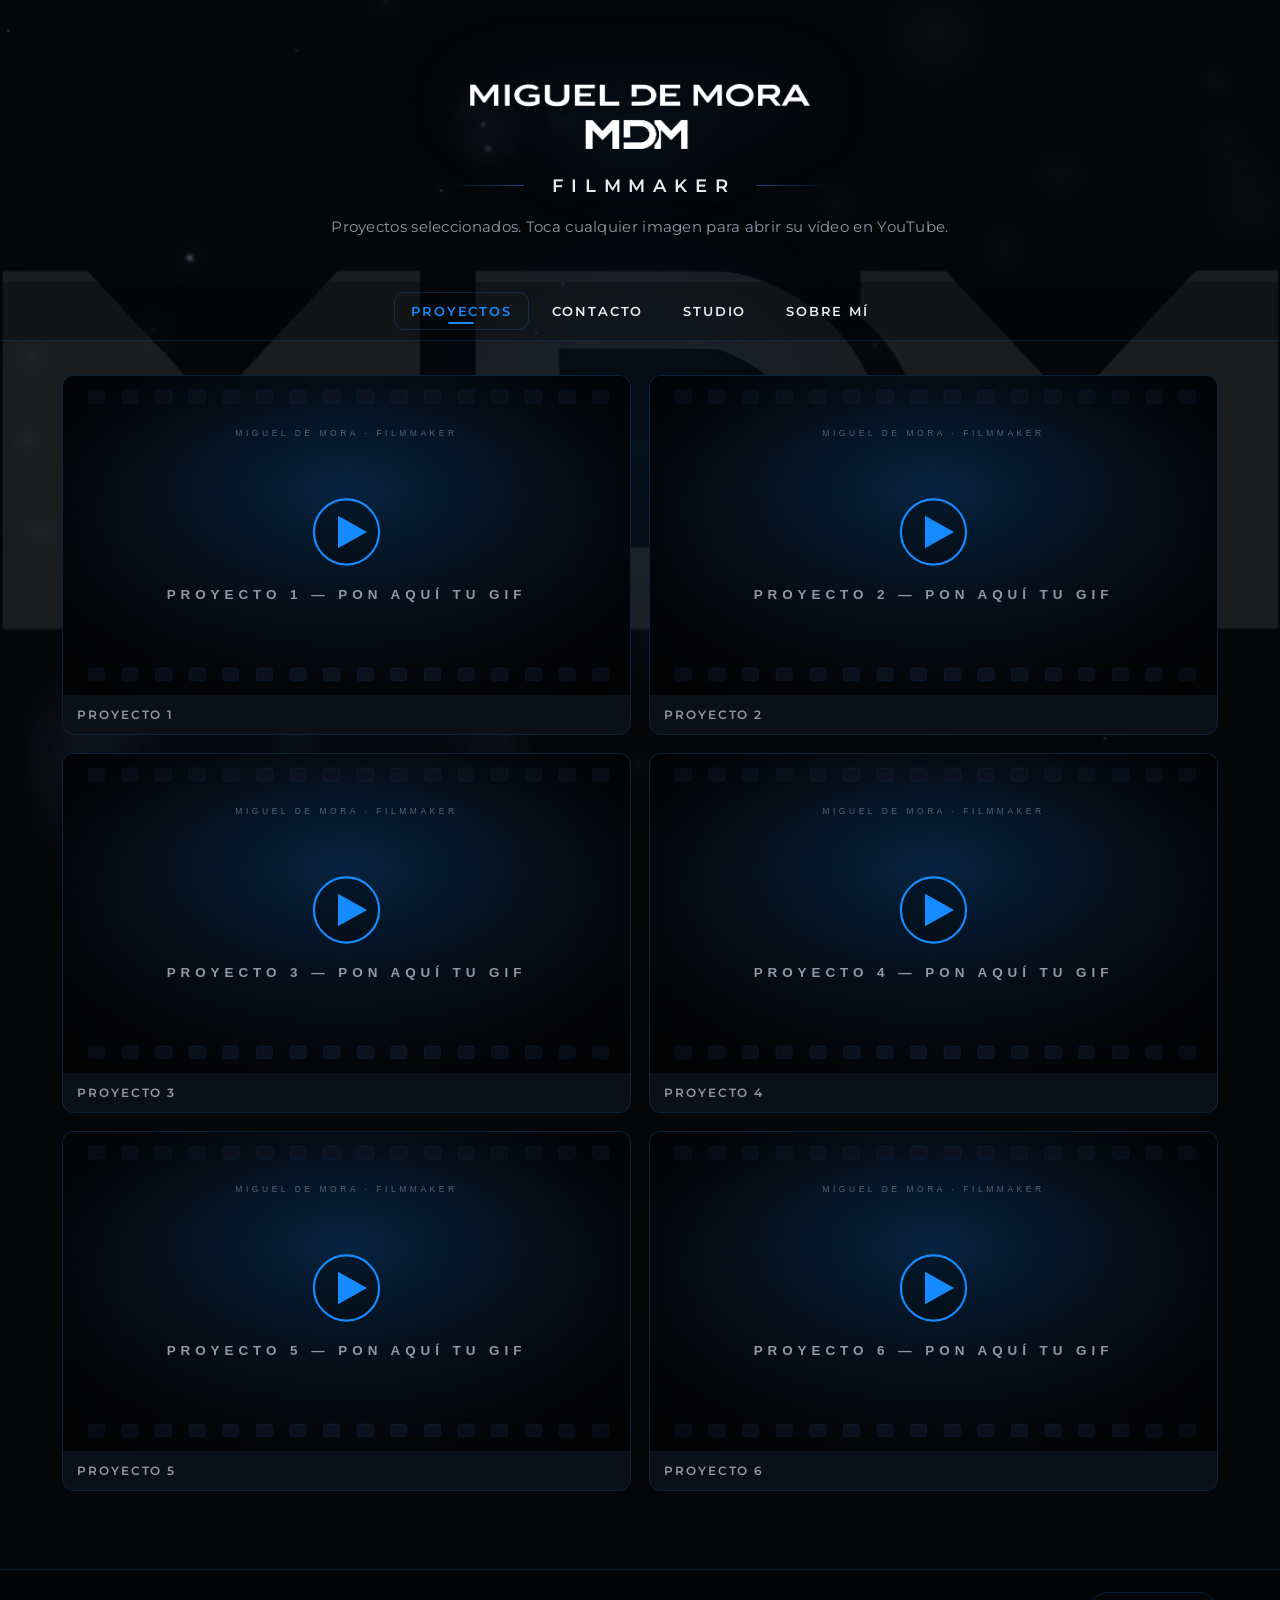
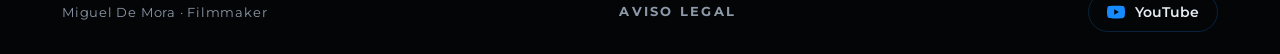
<file: index.html>
<!DOCTYPE html>
<html lang="es">
<head>
  <meta charset="UTF-8">
  <meta name="viewport" content="width=device-width, initial-scale=1">
  <title>Miguel De Mora — Filmmaker</title>
  <meta name="description" content="Miguel De Mora, filmmaker. Proyectos seleccionados: bodas, eventos y vídeo resumen.">
  <link rel="icon" type="image/svg+xml" href="assets/favicon.svg">
  <link rel="preconnect" href="https://fonts.googleapis.com">
  <link rel="preconnect" href="https://fonts.gstatic.com" crossorigin>
  <link href="https://fonts.googleapis.com/css2?family=Montserrat:wght@400;500;600;700&display=swap" rel="stylesheet">
  <link rel="stylesheet" href="styles.css">
</head>
<body>

  <!-- Marca de agua MDM: enorme, muy tenue, detrás de todo -->
  <div class="mdm-mark" aria-hidden="true">
    <img src="assets/mdm-marca.png" alt="">
  </div>

  <!-- Brillo que sigue al cursor + pulso que viaja por la página -->
  <div class="bg" aria-hidden="true">
    <span class="bg__follow"></span>
    <span class="bg__pulse"></span>
  </div>

  <!-- Polvo en el aire (canvas) -->
  <canvas id="dust" class="dust" aria-hidden="true"></canvas>

  <!-- Chispas al hacer clic (canvas por encima del contenido) -->
  <canvas id="bursts" aria-hidden="true"></canvas>

  <a class="skip" href="#page">Saltar al contenido</a>

  <main id="page">
    <div class="wrap">

      <!-- Cabecera: logo + Filmmaker -->
      <section class="hero">
        <a class="brand-link" href="index.html" aria-label="Proyectos — volver a la página principal">
          <img class="hero-logo" src="assets/mdm-logo.png" alt="Miguel De Mora">
        </a>
        <div class="tagline" aria-label="Filmmaker">
          <span class="line"></span>
          <span class="word">Filmmaker</span>
          <span class="line"></span>
        </div>
        <p class="lede">Proyectos seleccionados. Toca cualquier imagen para abrir su vídeo en YouTube.</p>
      </section>

    </div>

    <!-- Barra de navegación (bajo el logo, todas las páginas) -->
    <header class="topbar">
      <nav class="wrap topbar__nav" aria-label="Navegación principal">
        <a href="index.html" class="is-current">Proyectos</a>
        <a href="contacto.html">Contacto</a>
        <a href="studio.html">Studio</a>
        <a href="sobre-mi.html">Sobre mí</a>
      </nav>
    </header>

    <div class="wrap">

      <!-- Trabajos (miniaturas de ejemplo: pon aquí tus GIFs) -->
      <section class="work" aria-label="Proyectos seleccionados">
        <a class="tile" href="https://www.youtube.com/" target="_blank" rel="noopener">
          <img src="assets/thumbs/proyecto-1.svg" alt="Proyecto 1 — vídeo en YouTube">
          <span class="cap">Proyecto 1</span>
        </a>
        <a class="tile" href="https://www.youtube.com/" target="_blank" rel="noopener">
          <img src="assets/thumbs/proyecto-2.svg" alt="Proyecto 2 — vídeo en YouTube">
          <span class="cap">Proyecto 2</span>
        </a>
        <a class="tile" href="https://www.youtube.com/" target="_blank" rel="noopener">
          <img src="assets/thumbs/proyecto-3.svg" alt="Proyecto 3 — vídeo en YouTube">
          <span class="cap">Proyecto 3</span>
        </a>
        <a class="tile" href="https://www.youtube.com/" target="_blank" rel="noopener">
          <img src="assets/thumbs/proyecto-4.svg" alt="Proyecto 4 — vídeo en YouTube">
          <span class="cap">Proyecto 4</span>
        </a>
        <a class="tile" href="https://www.youtube.com/" target="_blank" rel="noopener">
          <img src="assets/thumbs/proyecto-5.svg" alt="Proyecto 5 — vídeo en YouTube">
          <span class="cap">Proyecto 5</span>
        </a>
        <a class="tile" href="https://www.youtube.com/" target="_blank" rel="noopener">
          <img src="assets/thumbs/proyecto-6.svg" alt="Proyecto 6 — vídeo en YouTube">
          <span class="cap">Proyecto 6</span>
        </a>
      </section>

    </div>
  </main>

  <footer id="footer">
    <div class="wrap">
      <p class="who">Miguel De Mora · Filmmaker</p>
      <a class="foot-legal" href="legal.html">Aviso legal</a>
      <a class="yt" href="https://www.youtube.com/" target="_blank" rel="noopener">
        <svg viewBox="0 0 24 24" aria-hidden="true"><path d="M23.5 6.2a3 3 0 0 0-2.1-2.1C19.5 3.5 12 3.5 12 3.5s-7.5 0-9.4.6A3 3 0 0 0 .5 6.2 31.3 31.3 0 0 0 0 12a31.3 31.3 0 0 0 .5 5.8 3 3 0 0 0 2.1 2.1c1.9.6 9.4.6 9.4.6s7.5 0 9.4-.6a3 3 0 0 0 2.1-2.1A31.3 31.3 0 0 0 24 12a31.3 31.3 0 0 0-.5-5.8zM9.6 15.6V8.4L15.8 12l-6.2 3.6z"/></svg>
        YouTube
      </a>
    </div>
  </footer>

  <script src="app.js" defer></script>
</body>
</html>
</file>
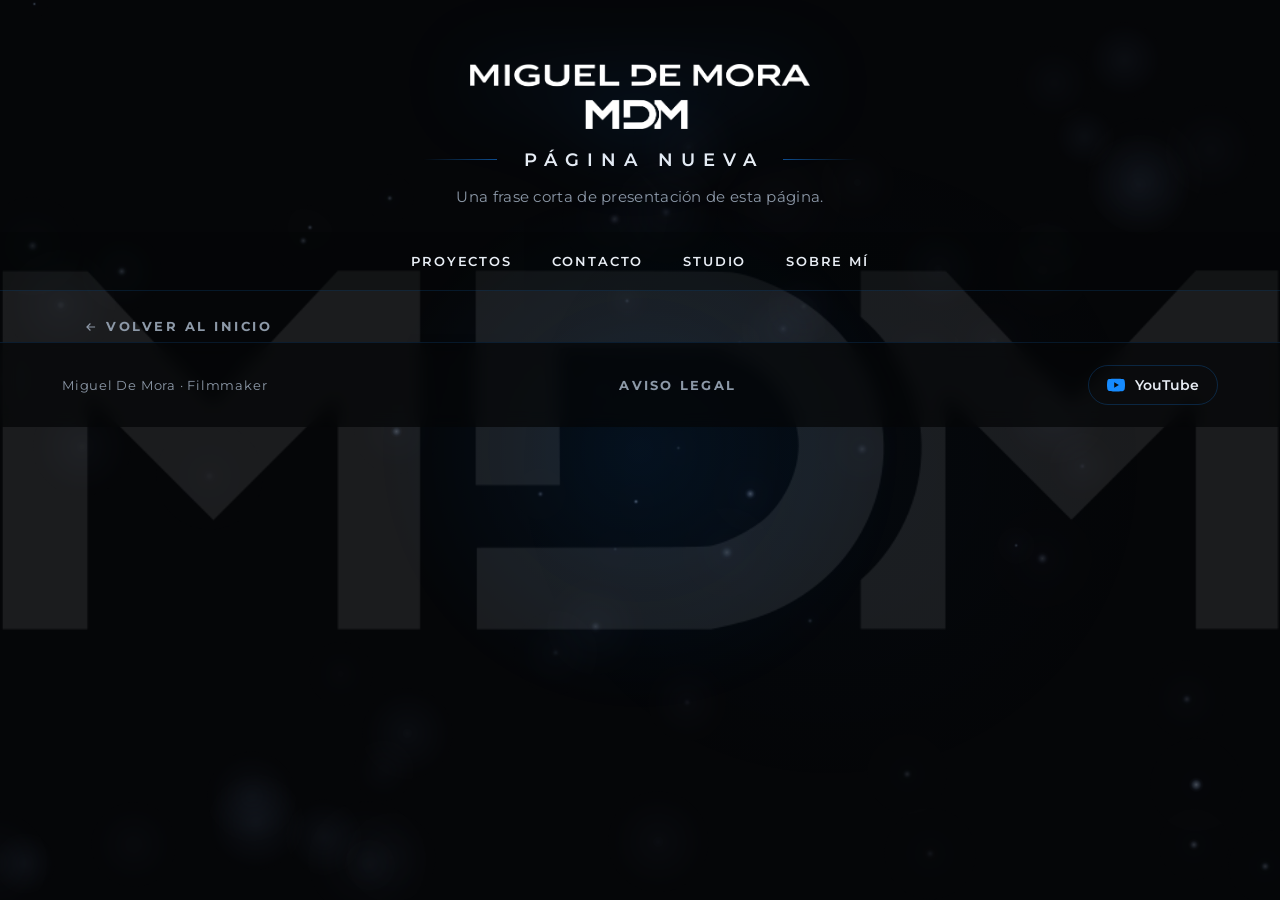
<file: plantilla-pagina/index.html>
<!DOCTYPE html>
<!-- ============================================================
     PLANTILLA DE PÁGINA NUEVA — Miguel De Mora · Filmmaker
     Para crear una página nueva (p. ej. "Trabajos" o "Clientes"):
     1) Copia esta carpeta y renómbrala con un nombre corto sin
        espacios (p. ej. "trabajos" o "clientes").
     2) Cambia el <title>, la <meta description> y la palabra de la
        cabecera (la <span class="word">).
     3) Dentro de <main>, pon tu contenido (bloques .svc, .about,
        .qr … como en studio.html / sobre-mi.html / contacto.html).
     4) Deja el botón "Volver al inicio" y el pie de página.
     Si prefieres páginas sueltas (sin carpeta), copia una de las
     páginas actuales (p. ej. sobre-mi.html), renómbrala y cambia el
     texto. Mismas reglas. Ver el COMO-EDITAR.md de la portada.
     ============================================================ -->
<html lang="es">
<head>
  <meta charset="UTF-8">
  <meta name="viewport" content="width=device-width, initial-scale=1">
  <title>Página nueva — Miguel De Mora</title>
  <meta name="description" content="Página nueva de Miguel De Mora, filmmaker.">
  <link rel="icon" type="image/png" href="../assets/mdm-marca.png">
  <link rel="preconnect" href="https://fonts.googleapis.com">
  <link rel="preconnect" href="https://fonts.gstatic.com" crossorigin>
  <link href="https://fonts.googleapis.com/css2?family=Montserrat:wght@400;500;600;700&display=swap" rel="stylesheet">
  <link rel="stylesheet" href="../styles.css">
</head>
<body>

  <div class="mdm-mark" aria-hidden="true">
    <img src="../assets/mdm-marca.png" alt="">
  </div>

  <div class="bg" aria-hidden="true">
    <span class="bg__follow"></span>
    <span class="bg__pulse"></span>
  </div>

  <canvas id="dust" class="dust" aria-hidden="true"></canvas>

  <!-- Chispas al hacer clic (canvas por encima del contenido) -->
  <canvas id="bursts" aria-hidden="true"></canvas>

  <a class="skip" href="#page">Saltar al contenido</a>

  <main id="page">
    <div class="wrap">

      <section class="subhead">
        <img class="hero-logo" src="../assets/mdm-logo.png" alt="Miguel De Mora">
        <div class="tagline" aria-label="Página nueva">
          <span class="line"></span>
          <span class="word">Página nueva</span>
          <span class="line"></span>
        </div>
        <p class="lede">Una frase corta de presentación de esta página.</p>
      </section>

    </div>

    <!-- Barra de navegación (bajo el logo, todas las páginas) -->
    <header class="topbar">
      <nav class="wrap topbar__nav" aria-label="Navegación principal">
        <a href="../index.html">Proyectos</a>
        <a href="../contacto.html">Contacto</a>
        <a href="../studio.html">Studio</a>
        <a href="../sobre-mi.html">Sobre mí</a>
      </nav>
    </header>

    <div class="wrap">

      <!-- Tu contenido aquí: bloques .svc, .about, .qr, .work … -->

      <p style="margin-top:28px">
        <a class="back-link" href="../index.html">
          <svg viewBox="0 0 24 24" aria-hidden="true"><path d="M19 12H5M11 6l-6 6 6 6"/></svg>
          Volver al inicio
        </a>
      </p>

    </div>
  </main>

  <footer id="footer">
    <div class="wrap">
      <p class="who">Miguel De Mora · Filmmaker</p>
      <a class="foot-legal" href="../legal.html">Aviso legal</a>
      <a class="yt" href="https://www.youtube.com/" target="_blank" rel="noopener">
        <svg viewBox="0 0 24 24" aria-hidden="true"><path d="M23.5 6.2a3 3 0 0 0-2.1-2.1C19.5 3.5 12 3.5 12 3.5s-7.5 0-9.4.6A3 3 0 0 0 .5 6.2 31.3 31.3 0 0 0 0 12a31.3 31.3 0 0 0 .5 5.8 3 3 0 0 0 2.1 2.1c1.9.6 9.4.6 9.4.6s7.5 0 9.4-.6a3 3 0 0 0 2.1-2.1A31.3 31.3 0 0 0 24 12a31.3 31.3 0 0 0-.5-5.8zM9.6 15.6V8.4L15.8 12l-6.2 3.6z"/></svg>
        YouTube
      </a>
    </div>
  </footer>

  <script src="../app.js" defer></script>
</body>
</html>
</file>
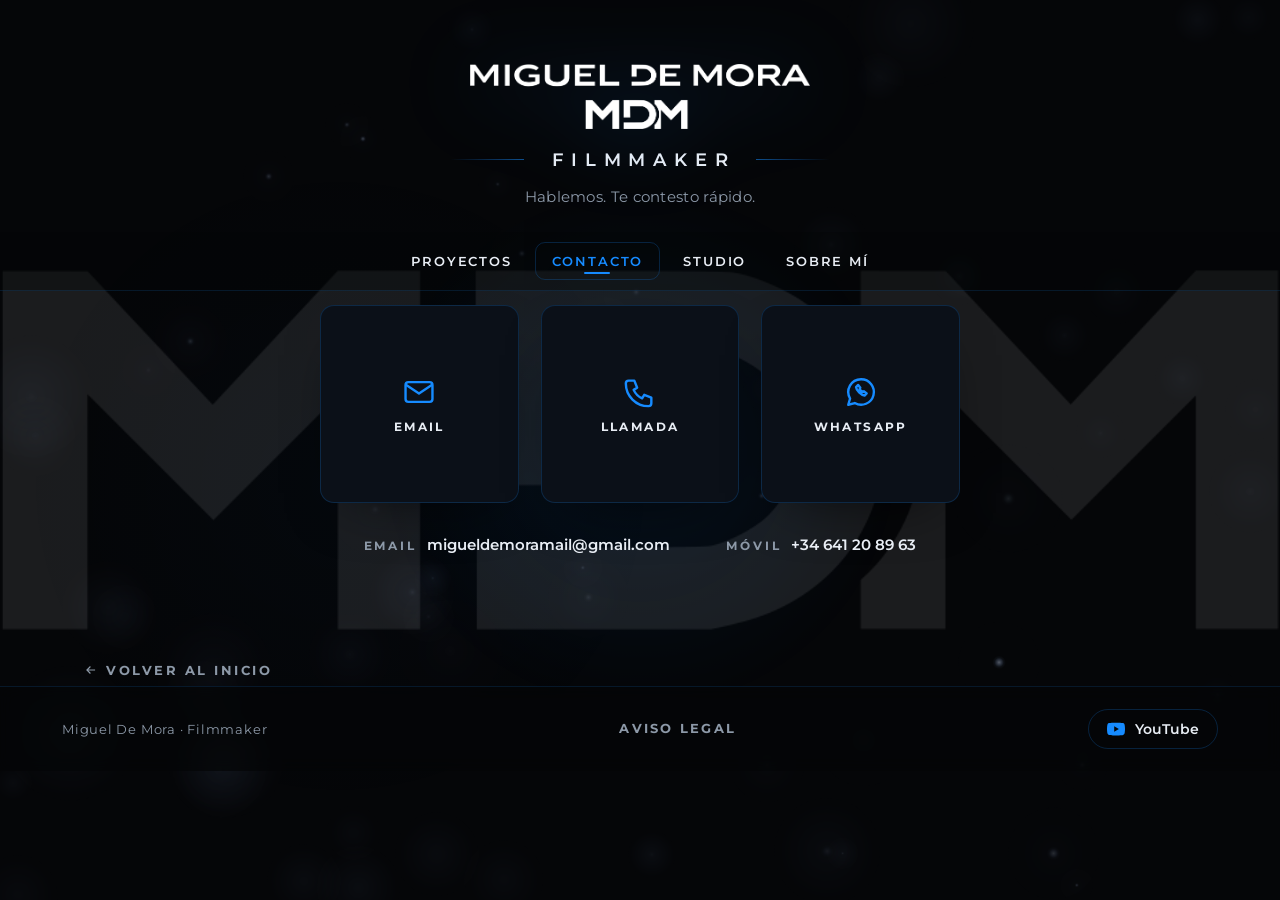
<file: contacto.html>
<!DOCTYPE html>
<html lang="es">
<head>
  <meta charset="UTF-8">
  <meta name="viewport" content="width=device-width, initial-scale=1">
  <title>Contacto — Miguel De Mora</title>
  <meta name="description" content="Contacta con Miguel De Mora, filmmaker: teléfono, email y enlaces directos.">
  <link rel="icon" type="image/svg+xml" href="assets/favicon.svg">
  <link rel="preconnect" href="https://fonts.googleapis.com">
  <link rel="preconnect" href="https://fonts.gstatic.com" crossorigin>
  <link href="https://fonts.googleapis.com/css2?family=Montserrat:wght@400;500;600;700&display=swap" rel="stylesheet">
  <link rel="stylesheet" href="styles.css">
</head>
<body>

  <div class="mdm-mark" aria-hidden="true">
    <img src="assets/mdm-marca.png" alt="">
  </div>

  <div class="bg" aria-hidden="true">
    <span class="bg__follow"></span>
    <span class="bg__pulse"></span>
  </div>

  <canvas id="dust" class="dust" aria-hidden="true"></canvas>

  <!-- Chispas al hacer clic (canvas por encima del contenido) -->
  <canvas id="bursts" aria-hidden="true"></canvas>

  <a class="skip" href="#page">Saltar al contenido</a>

  <main id="page">
    <div class="wrap">

      <section class="subhead">
        <a class="brand-link" href="index.html" aria-label="Proyectos — volver a la página principal">
          <img class="hero-logo" src="assets/mdm-logo.png" alt="Miguel De Mora">
        </a>
        <div class="tagline" aria-label="Filmmaker">
          <span class="line"></span>
          <span class="word">Filmmaker</span>
          <span class="line"></span>
        </div>
        <p class="lede">Hablemos. Te contesto rápido.</p>
      </section>

    </div>

    <!-- Barra de navegación (bajo el logo, todas las páginas) -->
    <header class="topbar">
      <nav class="wrap topbar__nav" aria-label="Navegación principal">
        <a href="index.html">Proyectos</a>
        <a href="contacto.html" class="is-current">Contacto</a>
        <a href="studio.html">Studio</a>
        <a href="sobre-mi.html">Sobre mí</a>
      </nav>
    </header>

    <div class="wrap">

      <div class="contact-actions">

        <!-- Email -->
        <a class="cbtn" href="mailto:migueldemoramail@gmail.com" aria-label="Email">
          <svg viewBox="0 0 24 24" aria-hidden="true"><rect x="2.5" y="5" width="19" height="14" rx="2"/><path d="M3 7l9 6 9-6"/></svg>
          <span class="cbtn__label">Email</span>
        </a>

        <!-- Llamada -->
        <a class="cbtn" href="tel:+34641208963" aria-label="Llamada">
          <svg viewBox="0 0 24 24" aria-hidden="true"><path d="M4 4h4l2 5-2.5 1.5a12 12 0 0 0 6 6L15 14l5 2v4a2 2 0 0 1-2 2A16 16 0 0 1 2 6a2 2 0 0 1 2-2z"/></svg>
          <span class="cbtn__label">Llamada</span>
        </a>

        <!-- WhatsApp -->
        <a class="cbtn" href="https://wa.me/34641208963" target="_blank" rel="noopener" aria-label="WhatsApp">
          <svg viewBox="0 0 24 24" aria-hidden="true"><path d="M12 3a9 9 0 0 0-7.7 13.6L3 21l4.6-1.2A9 9 0 1 0 12 3z"/><path d="M8.5 8.5c.3 2.5 3.5 5.7 6 6l1.5-1.5-2-1.5-1 .5c-.8-.5-1.5-1.2-2-2l.5-1-1.5-2z"/></svg>
          <span class="cbtn__label">WhatsApp</span>
        </a>

      </div>

      <div class="contact-data">
        <div class="cdata">
          <span class="cdata__k">Email</span>
          <a class="cdata__v" href="mailto:migueldemoramail@gmail.com">migueldemoramail@gmail.com</a>
        </div>
        <div class="cdata">
          <span class="cdata__k">Móvil</span>
          <a class="cdata__v" href="tel:+34641208963">+34 641 20 89 63</a>
        </div>
      </div>

      <p style="margin-top:28px">
        <a class="back-link" href="index.html">
          <svg viewBox="0 0 24 24" aria-hidden="true"><path d="M19 12H5M11 6l-6 6 6 6"/></svg>
          Volver al inicio
        </a>
      </p>

    </div>
  </main>

  <footer id="footer">
    <div class="wrap">
      <p class="who">Miguel De Mora · Filmmaker</p>
      <a class="foot-legal" href="legal.html">Aviso legal</a>
      <a class="yt" href="https://www.youtube.com/" target="_blank" rel="noopener">
        <svg viewBox="0 0 24 24" aria-hidden="true"><path d="M23.5 6.2a3 3 0 0 0-2.1-2.1C19.5 3.5 12 3.5 12 3.5s-7.5 0-9.4.6A3 3 0 0 0 .5 6.2 31.3 31.3 0 0 0 0 12a31.3 31.3 0 0 0 .5 5.8 3 3 0 0 0 2.1 2.1c1.9.6 9.4.6 9.4.6s7.5 0 9.4-.6a3 3 0 0 0 2.1-2.1A31.3 31.3 0 0 0 24 12a31.3 31.3 0 0 0-.5-5.8zM9.6 15.6V8.4L15.8 12l-6.2 3.6z"/></svg>
        YouTube
      </a>
    </div>
  </footer>

  <script src="app.js" defer></script>
</body>
</html>
</file>
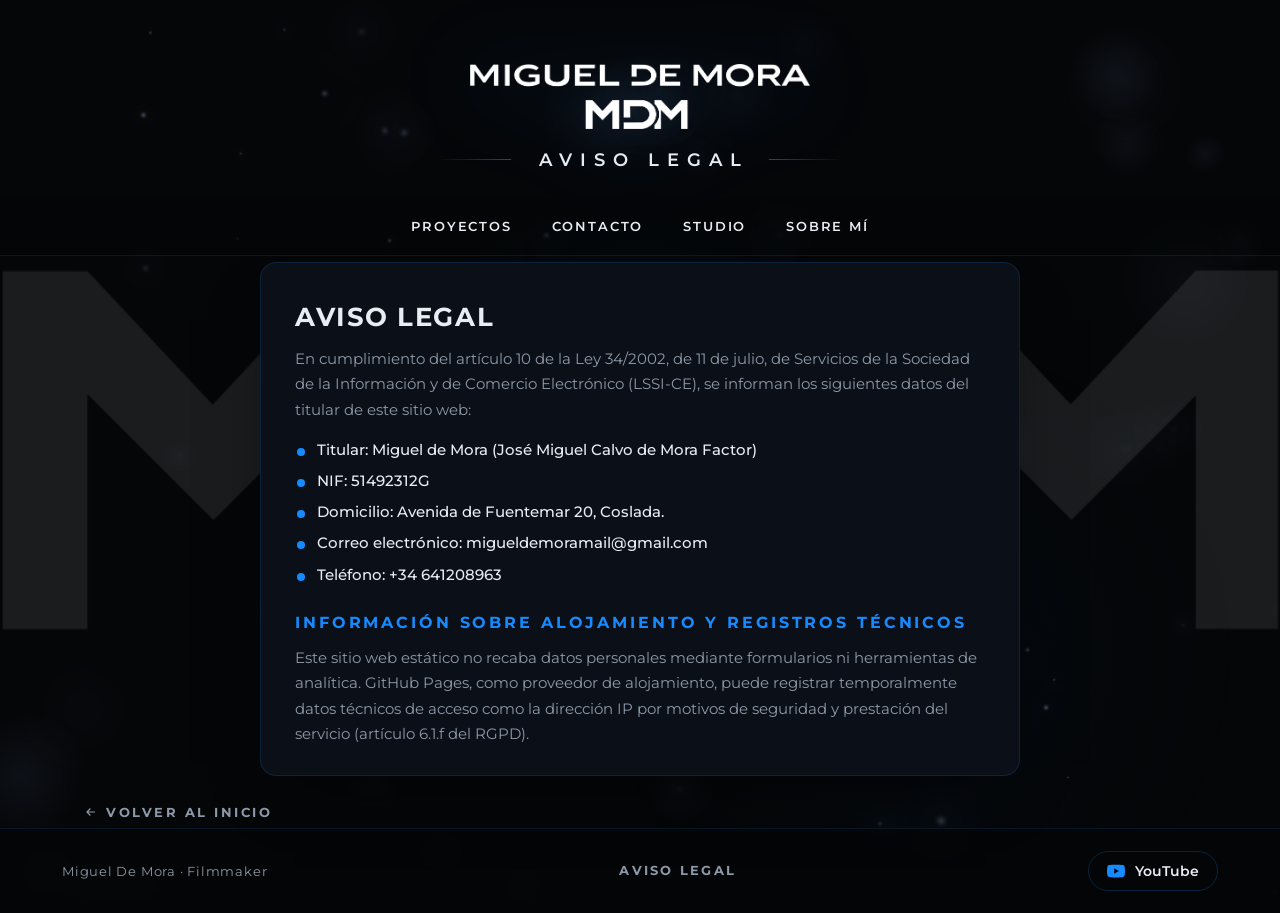
<file: legal.html>
<!DOCTYPE html>
<html lang="es">
<head>
  <meta charset="UTF-8">
  <meta name="viewport" content="width=device-width, initial-scale=1">
  <title>Aviso legal — Miguel De Mora</title>
  <meta name="description" content="Aviso legal de la web de Miguel De Mora, filmmaker: titular, domicilio y alojamiento.">
  <link rel="icon" type="image/svg+xml" href="assets/favicon.svg">
  <link rel="preconnect" href="https://fonts.googleapis.com">
  <link rel="preconnect" href="https://fonts.gstatic.com" crossorigin>
  <link href="https://fonts.googleapis.com/css2?family=Montserrat:wght@400;500;600;700&display=swap" rel="stylesheet">
  <link rel="stylesheet" href="styles.css">
</head>
<body>

  <div class="mdm-mark" aria-hidden="true">
    <img src="assets/mdm-marca.png" alt="">
  </div>

  <div class="bg" aria-hidden="true">
    <span class="bg__follow"></span>
    <span class="bg__pulse"></span>
  </div>

  <canvas id="dust" class="dust" aria-hidden="true"></canvas>

  <!-- Chispas al hacer clic (canvas por encima del contenido) -->
  <canvas id="bursts" aria-hidden="true"></canvas>

  <a class="skip" href="#page">Saltar al contenido</a>

  <main id="page">
    <div class="wrap">

      <section class="subhead">
        <a class="brand-link" href="index.html" aria-label="Proyectos — volver a la página principal">
          <img class="hero-logo" src="assets/mdm-logo.png" alt="Miguel De Mora">
        </a>
        <div class="tagline" aria-label="Aviso legal">
          <span class="line"></span>
          <span class="word">Aviso legal</span>
          <span class="line"></span>
        </div>
      </section>

    </div>

    <!-- Barra de navegación (bajo el logo, todas las páginas) -->
    <header class="topbar">
      <nav class="wrap topbar__nav" aria-label="Navegación principal">
        <a href="index.html">Proyectos</a>
        <a href="contacto.html">Contacto</a>
        <a href="studio.html">Studio</a>
        <a href="sobre-mi.html">Sobre mí</a>
      </nav>
    </header>

    <div class="wrap">

      <article class="legal">
        <h1>AVISO LEGAL</h1>

        <p>En cumplimiento del artículo 10 de la Ley 34/2002, de 11 de julio, de Servicios de la Sociedad de la Información y de Comercio Electrónico (LSSI-CE), se informan los siguientes datos del titular de este sitio web:</p>

        <ul>
          <li>Titular: Miguel de Mora (José Miguel Calvo de Mora Factor)</li>
          <li>NIF: 51492312G</li>
          <li>Domicilio: Avenida de Fuentemar 20, Coslada.</li>
          <li>Correo electrónico: migueldemoramail@gmail.com</li>
          <li>Teléfono: +34 641208963</li>
        </ul>

        <h2>INFORMACIÓN SOBRE ALOJAMIENTO Y REGISTROS TÉCNICOS</h2>

        <p>Este sitio web estático no recaba datos personales mediante formularios ni herramientas de analítica. GitHub Pages, como proveedor de alojamiento, puede registrar temporalmente datos técnicos de acceso como la dirección IP por motivos de seguridad y prestación del servicio (artículo 6.1.f del RGPD).</p>
      </article>

      <p style="margin-top:28px">
        <a class="back-link" href="index.html">
          <svg viewBox="0 0 24 24" aria-hidden="true"><path d="M19 12H5M11 6l-6 6 6 6"/></svg>
          Volver al inicio
        </a>
      </p>

    </div>
  </main>

  <footer id="footer">
    <div class="wrap">
      <p class="who">Miguel De Mora · Filmmaker</p>
      <a class="foot-legal" href="legal.html">Aviso legal</a>
      <a class="yt" href="https://www.youtube.com/" target="_blank" rel="noopener">
        <svg viewBox="0 0 24 24" aria-hidden="true"><path d="M23.5 6.2a3 3 0 0 0-2.1-2.1C19.5 3.5 12 3.5 12 3.5s-7.5 0-9.4.6A3 3 0 0 0 .5 6.2 31.3 31.3 0 0 0 0 12a31.3 31.3 0 0 0 .5 5.8 3 3 0 0 0 2.1 2.1c1.9.6 9.4.6 9.4.6s7.5 0 9.4-.6a3 3 0 0 0 2.1-2.1A31.3 31.3 0 0 0 24 12a31.3 31.3 0 0 0-.5-5.8zM9.6 15.6V8.4L15.8 12l-6.2 3.6z"/></svg>
        YouTube
      </a>
    </div>
  </footer>

  <script src="app.js" defer></script>
</body>
</html>
</file>
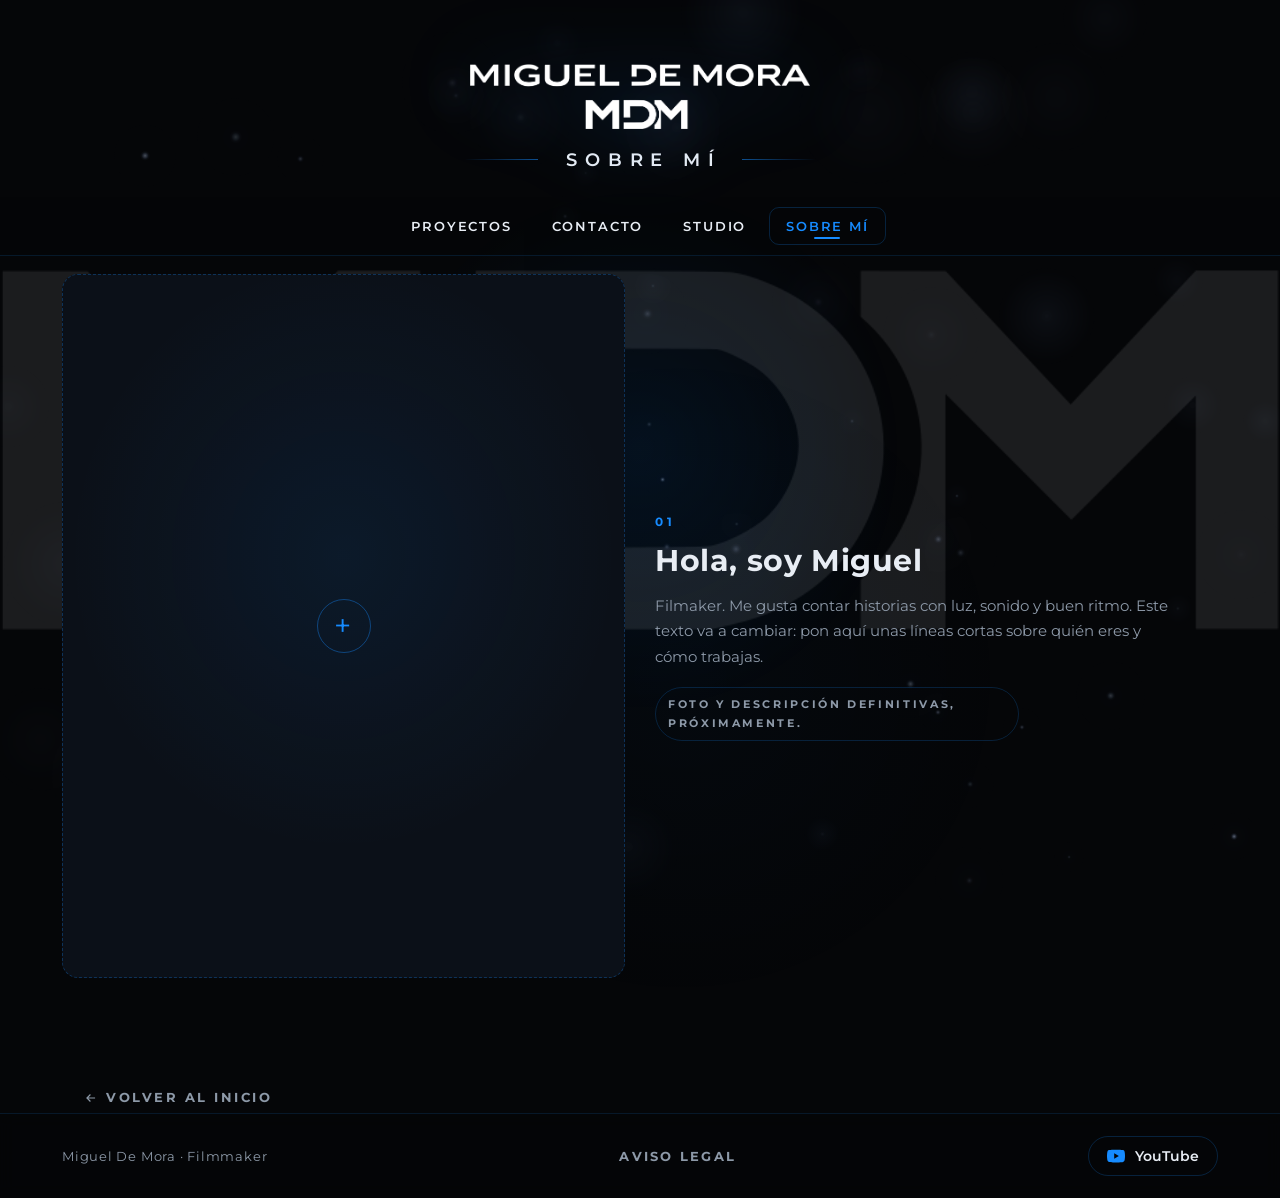
<file: sobre-mi.html>
<!DOCTYPE html>
<html lang="es">
<head>
  <meta charset="UTF-8">
  <meta name="viewport" content="width=device-width, initial-scale=1">
  <title>Sobre mí — Miguel De Mora</title>
  <meta name="description" content="Sobre Miguel De Mora, filmmaker.">
  <link rel="icon" type="image/svg+xml" href="assets/favicon.svg">
  <link rel="preconnect" href="https://fonts.googleapis.com">
  <link rel="preconnect" href="https://fonts.gstatic.com" crossorigin>
  <link href="https://fonts.googleapis.com/css2?family=Montserrat:wght@400;500;600;700&display=swap" rel="stylesheet">
  <link rel="stylesheet" href="styles.css">
</head>
<body>

  <div class="mdm-mark" aria-hidden="true">
    <img src="assets/mdm-marca.png" alt="">
  </div>

  <div class="bg" aria-hidden="true">
    <span class="bg__follow"></span>
    <span class="bg__pulse"></span>
  </div>

  <canvas id="dust" class="dust" aria-hidden="true"></canvas>

  <!-- Chispas al hacer clic (canvas por encima del contenido) -->
  <canvas id="bursts" aria-hidden="true"></canvas>

  <a class="skip" href="#page">Saltar al contenido</a>

  <main id="page">
    <div class="wrap">

      <section class="subhead">
        <a class="brand-link" href="index.html" aria-label="Proyectos — volver a la página principal">
          <img class="hero-logo" src="assets/mdm-logo.png" alt="Miguel De Mora">
        </a>
        <div class="tagline" aria-label="Sobre mí">
          <span class="line"></span>
          <span class="word">Sobre mí</span>
          <span class="line"></span>
        </div>
      </section>

    </div>

    <!-- Barra de navegación (bajo el logo, todas las páginas) -->
    <header class="topbar">
      <nav class="wrap topbar__nav" aria-label="Navegación principal">
        <a href="index.html">Proyectos</a>
        <a href="contacto.html">Contacto</a>
        <a href="studio.html">Studio</a>
        <a href="sobre-mi.html" class="is-current">Sobre mí</a>
      </nav>
    </header>

    <div class="wrap">

      <div class="about">
        <div class="about-photo"><span class="plus" aria-hidden="true">+</span></div>
        <div class="about-text">
          <span class="n">01</span>
          <h2>Hola, soy Miguel</h2>
          <p>Filmaker. Me gusta contar historias con luz, sonido y buen ritmo. Este texto va a cambiar: pon aquí unas líneas cortas sobre quién eres y cómo trabajas.</p>
          <p class="soon">Foto y descripción definitivas, próximamente.</p>
        </div>
      </div>

      <p style="margin-top:28px">
        <a class="back-link" href="index.html">
          <svg viewBox="0 0 24 24" aria-hidden="true"><path d="M19 12H5M11 6l-6 6 6 6"/></svg>
          Volver al inicio
        </a>
      </p>

    </div>
  </main>

  <footer id="footer">
    <div class="wrap">
      <p class="who">Miguel De Mora · Filmmaker</p>
      <a class="foot-legal" href="legal.html">Aviso legal</a>
      <a class="yt" href="https://www.youtube.com/" target="_blank" rel="noopener">
        <svg viewBox="0 0 24 24" aria-hidden="true"><path d="M23.5 6.2a3 3 0 0 0-2.1-2.1C19.5 3.5 12 3.5 12 3.5s-7.5 0-9.4.6A3 3 0 0 0 .5 6.2 31.3 31.3 0 0 0 0 12a31.3 31.3 0 0 0 .5 5.8 3 3 0 0 0 2.1 2.1c1.9.6 9.4.6 9.4.6s7.5 0 9.4-.6a3 3 0 0 0 2.1-2.1A31.3 31.3 0 0 0 24 12a31.3 31.3 0 0 0-.5-5.8zM9.6 15.6V8.4L15.8 12l-6.2 3.6z"/></svg>
        YouTube
      </a>
    </div>
  </footer>

  <script src="app.js" defer></script>
</body>
</html>
</file>
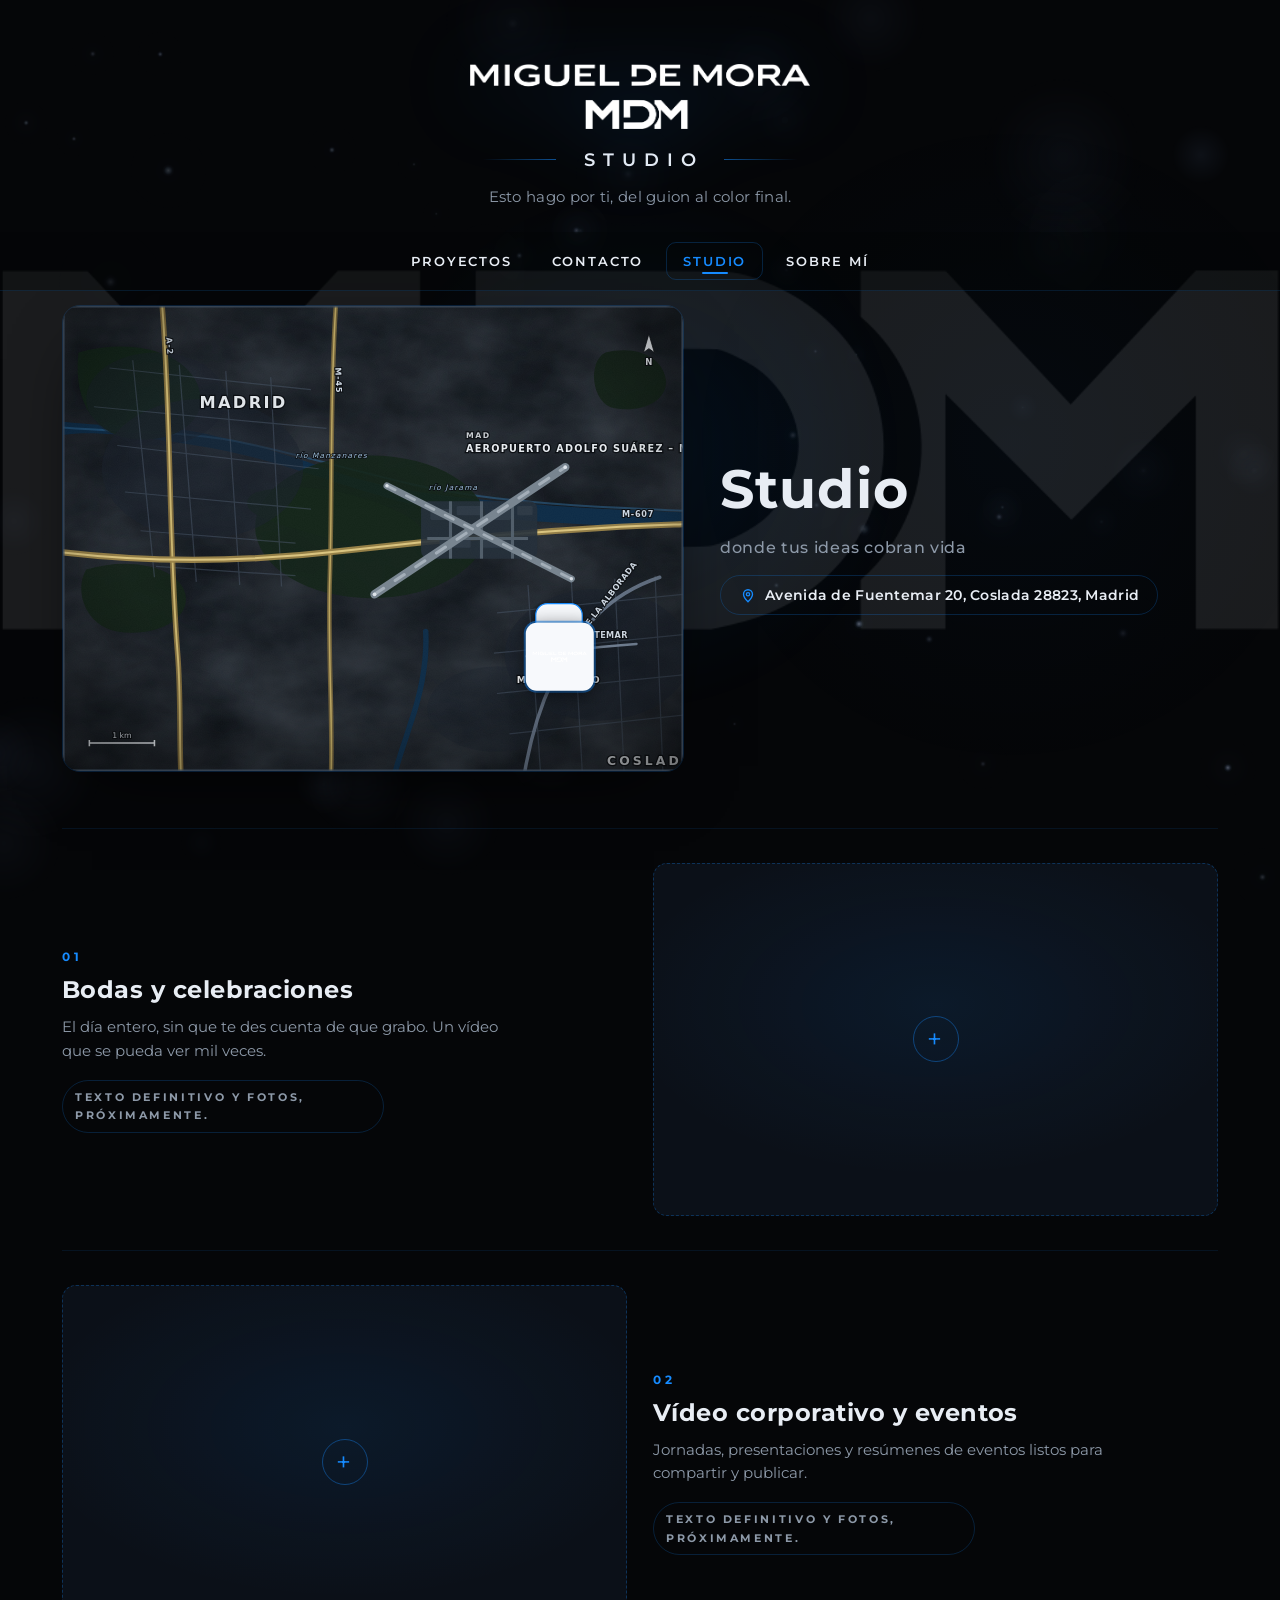
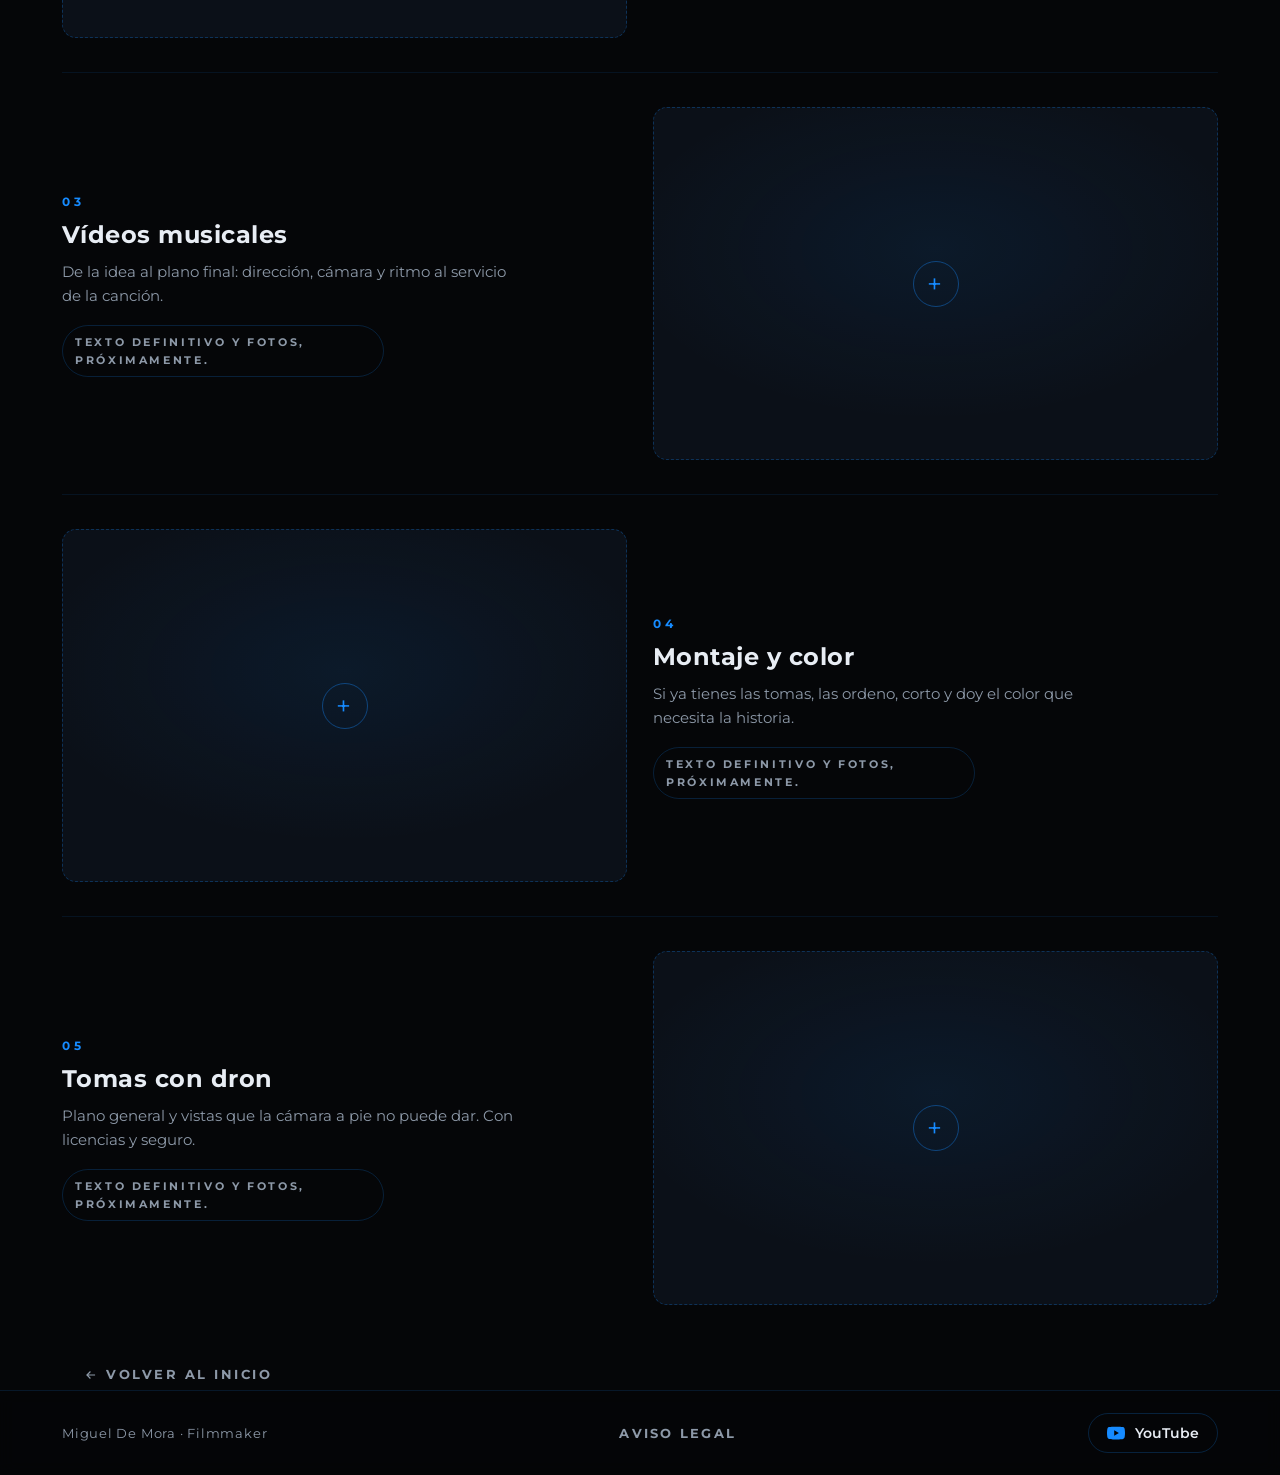
<file: studio.html>
<!DOCTYPE html>
<html lang="es">
<head>
  <meta charset="UTF-8">
  <meta name="viewport" content="width=device-width, initial-scale=1">
  <title>Studio — Miguel De Mora</title>
  <meta name="description" content="Miguel de Mora Studio: servicios de vídeo, bodas, eventos, música, color y dron.">
  <link rel="icon" type="image/svg+xml" href="assets/favicon.svg">
  <link rel="preconnect" href="https://fonts.googleapis.com">
  <link rel="preconnect" href="https://fonts.gstatic.com" crossorigin>
  <link href="https://fonts.googleapis.com/css2?family=Montserrat:wght@400;500;600;700&display=swap" rel="stylesheet">
  <link rel="stylesheet" href="styles.css">
</head>
<body>

  <div class="mdm-mark" aria-hidden="true">
    <img src="assets/mdm-marca.png" alt="">
  </div>

  <div class="bg" aria-hidden="true">
    <span class="bg__follow"></span>
    <span class="bg__pulse"></span>
  </div>

  <canvas id="dust" class="dust" aria-hidden="true"></canvas>

  <!-- Chispas al hacer clic (canvas por encima del contenido) -->
  <canvas id="bursts" aria-hidden="true"></canvas>

  <a class="skip" href="#page">Saltar al contenido</a>

  <main id="page">
    <div class="wrap">

      <section class="subhead">
        <a class="brand-link" href="index.html" aria-label="Proyectos — volver a la página principal">
          <img class="hero-logo" src="assets/mdm-logo.png" alt="Miguel De Mora">
        </a>
        <div class="tagline" aria-label="Studio">
          <span class="line"></span>
          <span class="word">Studio</span>
          <span class="line"></span>
        </div>
        <p class="lede">Esto hago por ti, del guion al color final.</p>
      </section>

    </div>

    <!-- Barra de navegación (bajo el logo, todas las páginas) -->
    <header class="topbar">
      <nav class="wrap topbar__nav" aria-label="Navegación principal">
        <a href="index.html">Proyectos</a>
        <a href="contacto.html">Contacto</a>
        <a href="studio.html" class="is-current">Studio</a>
        <a href="sobre-mi.html">Sobre mí</a>
      </nav>
    </header>

    <div class="wrap">

      <!-- Cabecera del estudio: mapa a la izquierda, texto y ubicación a la derecha -->
      <div class="studio-top">
        <div class="studio-top__map">
          <img class="studio-map" src="assets/mapa-studio.svg" alt="Mapa aéreo — MDM Studio en Coslada, junto al aeropuerto Adolfo Suárez – Madrid">
          <div class="studio-pin-card" aria-hidden="true">
            <img src="assets/mdm-logo.png" alt="">
          </div>
        </div>
        <div class="studio-top__info">
          <h1>Studio</h1>
          <p class="studio-top__lema">donde tus ideas cobran vida</p>
          <a class="studio-loc" href="https://www.google.com/maps/search/?api=1&query=Avenida%20de%20Fuentemar%2020%2C%20Coslada%2C%2028823%2C%20Madrid%2C%20Espa%C3%B1a" target="_blank" rel="noopener noreferrer">
            <svg viewBox="0 0 24 24" aria-hidden="true"><path d="M12 21s-6-5.7-6-10a6 6 0 1 1 12 0c0 4.3-6 10-6 10z"/><circle cx="12" cy="11" r="2.2"/></svg>
            Avenida de Fuentemar 20, Coslada 28823, Madrid
          </a>
        </div>
      </div>

      <!-- Servicios (filas alternadas: foto a un lado, texto al otro) -->
      <section class="svc">
        <div class="svc-photo"><span class="plus" aria-hidden="true">+</span></div>
        <div class="svc-text">
          <span class="n">01</span>
          <h2>Bodas y celebraciones</h2>
          <p>El día entero, sin que te des cuenta de que grabo. Un vídeo que se pueda ver mil veces.</p>
          <p class="soon">Texto definitivo y fotos, próximamente.</p>
        </div>
      </section>

      <section class="svc">
        <div class="svc-photo"><span class="plus" aria-hidden="true">+</span></div>
        <div class="svc-text">
          <span class="n">02</span>
          <h2>Vídeo corporativo y eventos</h2>
          <p>Jornadas, presentaciones y resúmenes de eventos listos para compartir y publicar.</p>
          <p class="soon">Texto definitivo y fotos, próximamente.</p>
        </div>
      </section>

      <section class="svc">
        <div class="svc-photo"><span class="plus" aria-hidden="true">+</span></div>
        <div class="svc-text">
          <span class="n">03</span>
          <h2>Vídeos musicales</h2>
          <p>De la idea al plano final: dirección, cámara y ritmo al servicio de la canción.</p>
          <p class="soon">Texto definitivo y fotos, próximamente.</p>
        </div>
      </section>

      <section class="svc">
        <div class="svc-photo"><span class="plus" aria-hidden="true">+</span></div>
        <div class="svc-text">
          <span class="n">04</span>
          <h2>Montaje y color</h2>
          <p>Si ya tienes las tomas, las ordeno, corto y doy el color que necesita la historia.</p>
          <p class="soon">Texto definitivo y fotos, próximamente.</p>
        </div>
      </section>

      <section class="svc">
        <div class="svc-photo"><span class="plus" aria-hidden="true">+</span></div>
        <div class="svc-text">
          <span class="n">05</span>
          <h2>Tomas con dron</h2>
          <p>Plano general y vistas que la cámara a pie no puede dar. Con licencias y seguro.</p>
          <p class="soon">Texto definitivo y fotos, próximamente.</p>
        </div>
      </section>

      <p style="margin-top:28px">
        <a class="back-link" href="index.html">
          <svg viewBox="0 0 24 24" aria-hidden="true"><path d="M19 12H5M11 6l-6 6 6 6"/></svg>
          Volver al inicio
        </a>
      </p>

    </div>
  </main>

  <footer id="footer">
    <div class="wrap">
      <p class="who">Miguel De Mora · Filmmaker</p>
      <a class="foot-legal" href="legal.html">Aviso legal</a>
      <a class="yt" href="https://www.youtube.com/" target="_blank" rel="noopener">
        <svg viewBox="0 0 24 24" aria-hidden="true"><path d="M23.5 6.2a3 3 0 0 0-2.1-2.1C19.5 3.5 12 3.5 12 3.5s-7.5 0-9.4.6A3 3 0 0 0 .5 6.2 31.3 31.3 0 0 0 0 12a31.3 31.3 0 0 0 .5 5.8 3 3 0 0 0 2.1 2.1c1.9.6 9.4.6 9.4.6s7.5 0 9.4-.6a3 3 0 0 0 2.1-2.1A31.3 31.3 0 0 0 24 12a31.3 31.3 0 0 0-.5-5.8zM9.6 15.6V8.4L15.8 12l-6.2 3.6z"/></svg>
        YouTube
      </a>
    </div>
  </footer>

  <script src="app.js" defer></script>
</body>
</html>
</file>
<file: styles.css>
/* ============================================================
   Miguel De Mora · Filmmaker
   Hoja de estilos — v02.2
   Marca de agua: "MDM" una vez y en grande · barra de navegación 4 enlaces
   Polvo: cada mota se enfoca al cruzar una franja diagonal (sutil)
   Grano / ruido: ELIMINADO
   ============================================================ */

:root{
  --bg:#050608;
  --panel:#0b1018;
  --accent:#168bff;
  --accent-deep:#073b70;
  --ink:#e8edf4;
  --muted:#8d99a8;
  --wrap:1200px;
  --gap:18px;
  --ease:cubic-bezier(.22,1,.36,1);
}

*{box-sizing:border-box;margin:0;padding:0}

html{scroll-behavior:smooth}

body{
  font-family:"Montserrat",system-ui,-apple-system,"Segoe UI",sans-serif;
  background:var(--bg);
  color:var(--ink);
  min-height:100vh;
  overflow-x:hidden;
  -webkit-font-smoothing:antialiased;
}

/* ---------- capas de fondo (orden: marca-agua < brillo < polvo) ---------- */

.bg{position:fixed;inset:0;z-index:0;pointer-events:none}

.bg__follow{
  position:absolute;width:58vmax;height:58vmax;border-radius:50%;
  background:radial-gradient(closest-side,rgba(22,139,255,.26),rgba(22,139,255,0) 72%);
  opacity:var(--follow-op,.32);
  will-change:transform,opacity;
}

.bg__pulse{
  position:absolute;width:74vmax;height:74vmax;border-radius:50%;
  background:radial-gradient(closest-side,rgba(22,139,255,.20),rgba(22,139,255,0) 70%);
  opacity:.4;
}

@keyframes pulse-drift{
  0%   {left:16%;top:22%}
  13%  {left:70%;top:18%}
  26%  {left:82%;top:54%}
  39%  {left:52%;top:72%}
  52%  {left:20%;top:62%}
  65%  {left:8%;top:34%}
  78%  {left:40%;top:24%}
  91%  {left:64%;top:48%}
  100% {left:16%;top:22%}
}

.dust{position:fixed;inset:0;z-index:1;pointer-events:none}

/* Chispas al hacer clic — capa por encima del contenido (z 10) */
#bursts{position:fixed;inset:0;z-index:10;pointer-events:none}

/* Marca de agua MDM — enorme, muy tenue, detrás de todo */
.mdm-mark{
  position:fixed;inset:0;z-index:0;
  display:flex;align-items:center;justify-content:center;
  pointer-events:none;
  background:transparent;
}
.mdm-mark img{
  width:min(170vmax,150vw);
  height:auto;
  opacity:.09;
  mix-blend-mode:screen;
  filter:saturate(1.1) brightness(1.2);
  user-select:none;
  -webkit-user-drag:none;
}

#page{position:relative;z-index:2}

/* ---------- utilidades ---------- */

.wrap{max-width:var(--wrap);margin:0 auto;padding:0 22px}

.skip{
  position:absolute;left:16px;top:-48px;z-index:9;
  background:var(--accent);color:#02060c;font-weight:700;font-size:14px;
  padding:10px 16px;border-radius:10px;text-decoration:none;
  transition:top .3s var(--ease);
}
.skip:focus-visible{top:16px}

/* ---------- cabecera (hero) ---------- */

.hero{text-align:center;padding:84px 0 46px}

.hero-logo{
  width:clamp(200px,32vw,340px);height:auto;display:block;margin:0 auto;
  filter:drop-shadow(0 8px 40px rgba(22,139,255,.30));
}

.tagline{
  margin-top:26px;
  display:flex;align-items:center;justify-content:center;gap:20px;flex-wrap:wrap;
}
.tagline .line{
  width:74px;height:1px;
  background:linear-gradient(90deg,transparent,rgba(22,139,255,.55));
}
.tagline .line:last-child{
  background:linear-gradient(90deg,rgba(22,139,255,.55),transparent);
}
.tagline .word{
  font-size:clamp(13px,1.7vw,18px);font-weight:600;letter-spacing:.44em;
  text-transform:uppercase;color:var(--ink);
  text-indent:.44em; /* compensa el espaciado para centrar de verdad */
}

.lede{
  margin-top:20px;color:var(--muted);font-size:15px;font-weight:400;
  letter-spacing:.02em;
}

/* ---------- barra de navegación superior (4 enlaces) ---------- */

.topbar{
  position:relative;z-index:3;
  border-bottom:1px solid rgba(22,139,255,.14);
  background:rgba(5,6,8,.35);
}
.topbar__nav{
  display:flex;align-items:center;justify-content:center;flex-wrap:wrap;gap:6px;
  padding:10px 22px;
}
.topbar a{
  position:relative;
  padding:10px 16px;
  text-decoration:none;color:var(--ink);
  font-size:13px;font-weight:600;letter-spacing:.14em;text-transform:uppercase;
  border:1px solid transparent;
  border-radius:10px;
  transition:color .25s var(--ease),border-color .25s var(--ease),background .25s var(--ease);
}
.topbar a::after{
  content:"";position:absolute;left:50%;bottom:5px;
  width:0;height:2px;border-radius:2px;background:var(--accent);
  transform:translateX(-50%);
  transition:width .3s var(--ease);
}
.topbar a:hover,
.topbar a:focus-visible{
  color:#fff;
  border-color:rgba(22,139,255,.4);
  background:rgba(22,139,255,.08);
  outline:none;
}
.topbar a:hover::after,
.topbar a:focus-visible::after{width:26px}
.topbar a.is-current{color:var(--accent);border-color:rgba(22,139,255,.22)}
.topbar a.is-current::after{width:26px}

/* logo del top -> enlace a la página principal */
.brand-link{display:block;text-decoration:none}

/* ---------- trabajos ---------- */

.work{
  display:grid;grid-template-columns:repeat(2,1fr);gap:var(--gap);
  padding:34px 0 78px;
}

.tile{
  display:block;text-decoration:none;color:inherit;
  background:var(--panel);
  border:1px solid rgba(22,139,255,.14);
  border-radius:12px;overflow:hidden;
  will-change:transform;
  transition:border-color .25s var(--ease),box-shadow .25s var(--ease);
}
.tile img{width:100%;aspect-ratio:16/9;object-fit:cover;display:block;transition:filter .3s var(--ease)}
.tile .cap{
  display:block;padding:12px 14px;font-size:12px;font-weight:600;
  letter-spacing:.16em;text-transform:uppercase;color:var(--muted);
}
.tile:hover{border-color:rgba(22,139,255,.6);box-shadow:0 14px 40px -18px rgba(22,139,255,.5)}
.tile:hover img{filter:brightness(1.06)}
.tile:focus-visible{outline:2px solid var(--accent);outline-offset:3px}

/* ---------- pie ---------- */

#footer{
  border-top:1px solid rgba(22,139,255,.14);
  background:rgba(5,6,8,.72);
  backdrop-filter:blur(8px);
  padding:22px 0;position:relative;z-index:1;
}
#footer .wrap{display:flex;align-items:center;justify-content:space-between;gap:16px;flex-wrap:wrap}
#footer .who{font-size:13px;letter-spacing:.06em;color:var(--muted)}
.yt{
  display:inline-flex;align-items:center;gap:10px;text-decoration:none;
  color:var(--ink);font-weight:600;font-size:14px;
  border:1px solid rgba(22,139,255,.22);border-radius:999px;
  padding:10px 18px;
  transition:border-color .25s var(--ease),box-shadow .25s var(--ease);
}
.yt svg{width:18px;height:18px;fill:var(--accent)}
.yt:hover{border-color:var(--accent);box-shadow:0 8px 24px -10px rgba(22,139,255,.5)}
.foot-legal{
  text-decoration:none;color:var(--muted);
  font-size:12.5px;font-weight:700;letter-spacing:.18em;text-transform:uppercase;
  transition:color .25s var(--ease);
}
.foot-legal:hover,.foot-legal:focus-visible{color:var(--accent);outline:none}

/* ---------- aviso legal (subpágina) ---------- */

.legal{
  max-width:760px;margin:6px auto 0;
  padding:38px 34px 28px;
  background:var(--panel);
  border:1px solid rgba(22,139,255,.16);
  border-radius:16px;
  box-shadow:0 24px 70px -34px rgba(0,0,0,.85);
}
.legal h1{font-size:clamp(20px,2.6vw,26px);font-weight:700;letter-spacing:.06em}
.legal h2{
  margin-top:26px;
  font-size:clamp(14px,1.8vw,16px);font-weight:700;letter-spacing:.18em;text-transform:uppercase;
  color:var(--accent);
}
.legal p{margin-top:14px;color:var(--muted);font-size:14.5px;line-height:1.75}
.legal ul{list-style:none;margin-top:16px;display:grid;gap:8px}
.legal li{
  position:relative;padding-left:22px;
  color:var(--ink);font-size:14.5px;font-weight:500;line-height:1.6;
}
.legal li::before{
  content:"";position:absolute;left:2px;top:.62em;
  width:8px;height:8px;border-radius:50%;
  background:var(--accent);
}

/* ============================================================
   SUBPÁGINAS
   ============================================================ */

.subhead{text-align:center;padding:64px 0 26px}
.subhead .hero-logo{width:clamp(200px,32vw,340px)}
.subhead .tagline{margin-top:20px}
.subhead .lede{margin-top:16px}

/* ---------- Contacto ---------- */

/* Tres botones cuadrados: Email · Llamada · WhatsApp, junto de izquierda a derecha */
.contact-actions{
  display:grid;grid-template-columns:repeat(3,minmax(0,1fr));gap:22px;
  align-items:start;padding:14px 0 30px;
  max-width:640px;margin:0 auto;
}
.cbtn{
  aspect-ratio:1/1;
  display:flex;flex-direction:column;align-items:center;justify-content:center;gap:10px;
  text-decoration:none;color:var(--ink);
  border:1px solid rgba(22,139,255,.20);border-radius:14px;
  background:var(--panel);
  padding:12px;
  box-shadow:0 20px 60px -30px rgba(0,0,0,.8);
  transition:border-color .28s var(--ease),box-shadow .28s var(--ease),transform .28s var(--ease);
}
.cbtn svg{
  width:34px;height:34px;fill:none;stroke:var(--accent);stroke-width:1.7;
  stroke-linecap:round;stroke-linejoin:round;
  transition:stroke .28s var(--ease);
}
.cbtn__label{
  font-size:12px;font-weight:700;letter-spacing:.2em;text-transform:uppercase;
  color:var(--ink);
}
.cbtn:hover,.cbtn:focus-visible{
  border-color:rgba(22,139,255,.65);
  box-shadow:0 18px 44px -16px rgba(22,139,255,.55);
  transform:translateY(-3px);
  outline:none;
}
.cbtn:hover svg,.cbtn:focus-visible svg{stroke:#fff}
.cbtn:focus-visible{outline:2px solid var(--accent);outline-offset:3px}

/* Datos de contacto: correo y móvil (una sola vez), con sus enlaces */
.contact-data{
  display:flex;flex-wrap:wrap;justify-content:center;align-items:baseline;
  column-gap:56px;row-gap:10px;padding:2px 0 80px;
}
.cdata{display:flex;align-items:baseline;gap:10px}
.cdata__k{
  font-size:12px;font-weight:700;letter-spacing:.24em;text-transform:uppercase;
  color:var(--muted);
}
.cdata__v{
  text-decoration:none;color:var(--ink);font-size:15px;font-weight:600;
  word-break:break-word;
  transition:color .25s var(--ease);
}
.cdata__v:hover,.cdata__v:focus-visible{color:var(--accent);outline:none}

/* ---------- Studio ---------- */

/* Cabecera del estudio: mapa aéreo a la izquierda, título y ubicación a la derecha */
.studio-top{
  display:grid;grid-template-columns:1.25fr 1fr;gap:36px;align-items:center;
  padding:14px 0 56px;
}
.studio-top__map{
  display:flex;align-items:center;justify-content:center;position:relative;
}
.studio-top__info{
  display:flex;flex-direction:column;align-items:flex-start;gap:18px;
  text-align:left;
}
.studio-top__info h1{
  font-size:clamp(34px,5vw,54px);font-weight:700;letter-spacing:.02em;line-height:1.05;
}
.studio-top__lema{
  margin-top:2px;color:var(--muted);font-size:16px;font-weight:500;letter-spacing:.04em;
}
.studio-map{
  width:100%;max-width:700px;height:auto;display:block;
  border:1px solid rgba(22,139,255,.18);border-radius:18px;
  box-shadow:0 24px 70px -30px rgba(0,0,0,.85);
}
.studio-pin-card{
  position:absolute;left:80%;top:75.3%;transform:translate(-50%,-50%);
  width:11%;min-width:54px;max-width:110px;aspect-ratio:1/1;
  background:#f7f9fc;border-radius:16%;
  display:flex;align-items:center;justify-content:center;
  box-shadow:0 4px 20px rgba(0,0,0,.6),0 0 0 2px rgba(22,139,255,.55);
  z-index:2;
}
.studio-pin-card img{width:80%;height:80%;object-fit:contain;display:block}

.svc{
  display:grid;grid-template-columns:1fr 1fr;gap:26px;align-items:center;
  padding:34px 0;border-top:1px solid rgba(22,139,255,.10);
}
.svc:nth-child(even) .svc-photo{order:2}
.svc-photo{
  border:1px dashed rgba(22,139,255,.28);
  border-radius:14px;
  aspect-ratio:16/10;
  display:flex;flex-direction:column;align-items:center;justify-content:center;gap:10px;
  color:var(--muted);font-size:12px;font-weight:600;letter-spacing:.22em;text-transform:uppercase;
  background:
    radial-gradient(80% 70% at 50% 40%,rgba(22,139,255,.08),transparent 70%),
    var(--panel);
}
.svc-photo .plus{
  width:46px;height:46px;border-radius:50%;
  border:1px solid rgba(22,139,255,.4);
  display:flex;align-items:center;justify-content:center;
  color:var(--accent);font-size:26px;font-weight:400;line-height:1;
}
.svc-text .n{font-size:12px;font-weight:700;letter-spacing:.3em;color:var(--accent);text-transform:uppercase}
.svc-text h2{margin-top:10px;font-size:clamp(18px,2.4vw,24px);font-weight:700;letter-spacing:.02em}
.svc-text p{margin-top:12px;color:var(--muted);font-size:14.5px;line-height:1.65;max-width:46ch}
.svc-text .soon{
  display:inline-block;margin-top:16px;font-size:11px;font-weight:700;letter-spacing:.24em;text-transform:uppercase;
  color:var(--muted);border:1px solid rgba(22,139,255,.2);padding:7px 12px;border-radius:999px;
}

/* ---------- Sobre mí ---------- */

.about{
  display:grid;grid-template-columns:1fr 1fr;gap:30px;align-items:center;
  padding:18px 0 84px;
}
.about-photo{
  border:1px dashed rgba(22,139,255,.28);
  border-radius:16px;
  aspect-ratio:4/5;
  display:flex;flex-direction:column;align-items:center;justify-content:center;gap:12px;
  color:var(--muted);font-size:12px;font-weight:600;letter-spacing:.24em;text-transform:uppercase;
  background:
    radial-gradient(70% 60% at 50% 40%,rgba(22,139,255,.08),transparent 70%),
    var(--panel);
}
.about-photo .plus{
  width:54px;height:54px;border-radius:50%;
  border:1px solid rgba(22,139,255,.4);
  display:flex;align-items:center;justify-content:center;
  color:var(--accent);font-size:30px;font-weight:400;line-height:1;
}
.about-text .n{font-size:12px;font-weight:700;letter-spacing:.3em;color:var(--accent);text-transform:uppercase}
.about-text h2{margin-top:12px;font-size:clamp(20px,3vw,30px);font-weight:700;letter-spacing:.02em}
.about-text p{margin-top:14px;color:var(--muted);font-size:15px;line-height:1.7;max-width:52ch}
.about-text .soon{
  display:inline-block;margin-top:18px;font-size:11px;font-weight:700;letter-spacing:.24em;text-transform:uppercase;
  color:var(--muted);border:1px solid rgba(22,139,255,.2);padding:7px 12px;border-radius:999px;
}

/* ---------- enlaces "volver" ---------- */

.back-link{
  display:inline-flex;align-items:center;gap:8px;
  margin:0 0 8px;padding:0 22px 0 22px;
  text-decoration:none;color:var(--muted);
  font-size:12.5px;font-weight:700;letter-spacing:.2em;text-transform:uppercase;
  transition:color .25s var(--ease),gap .25s var(--ease);
}
.back-link svg{width:14px;height:14px;stroke:currentColor;fill:none;stroke-width:2}
.back-link:hover{color:var(--accent);gap:12px}

/* ---------- ubicación (Studio) ---------- */
.studio-loc-row{text-align:center;margin:2px 0 6px}
.studio-loc{
  display:inline-flex;align-items:center;gap:8px;text-decoration:none;
  color:var(--ink);font-weight:600;font-size:14px;letter-spacing:.02em;
  border:1px solid rgba(22,139,255,.22);border-radius:999px;padding:10px 18px;
  transition:border-color .25s var(--ease),box-shadow .25s var(--ease);
}
.studio-loc svg{width:18px;height:18px;stroke:var(--accent);fill:none;stroke-width:1.8}
.studio-loc:hover{border-color:var(--accent);box-shadow:0 8px 24px -10px rgba(22,139,255,.5)}

/* ---------- responsive ---------- */

@media (max-width:720px){
  .hero{padding:64px 0 34px}
  .topbar a{padding:9px 12px;font-size:12px}
  .work{grid-template-columns:1fr;padding:24px 0 60px}
  #footer .wrap{flex-direction:column;justify-content:center;text-align:center}
  .contact-actions{grid-template-columns:repeat(3,minmax(0,1fr));gap:12px}
  .cbtn svg{width:28px;height:28px}
  .contact-data{column-gap:26px;row-gap:8px;padding-bottom:56px}
  .cdata{flex-wrap:wrap;justify-content:center}
  .studio-top{grid-template-columns:1fr;gap:26px;padding-bottom:44px}
  .studio-top__info{align-items:center;text-align:center}
  .svc{grid-template-columns:1fr;gap:16px}
  .svc:nth-child(even) .svc-photo{order:0}
  .svc-photo{aspect-ratio:16/10}
  .about{grid-template-columns:1fr}
  .about-photo{aspect-ratio:4/5;max-width:340px;margin:0 auto}
}

/* ---------- menos movimiento ---------- */

@media (prefers-reduced-motion: reduce){
  html{scroll-behavior:auto}
  .bg__pulse{animation:none}
  .bg__follow{opacity:.55}
  .tile,.tile img,.yt,.topbar a,.cbtn,.cdata__v,.back-link,.studio-loc{transition:none}
  .topbar a::after{transition:none}
}
</file>
